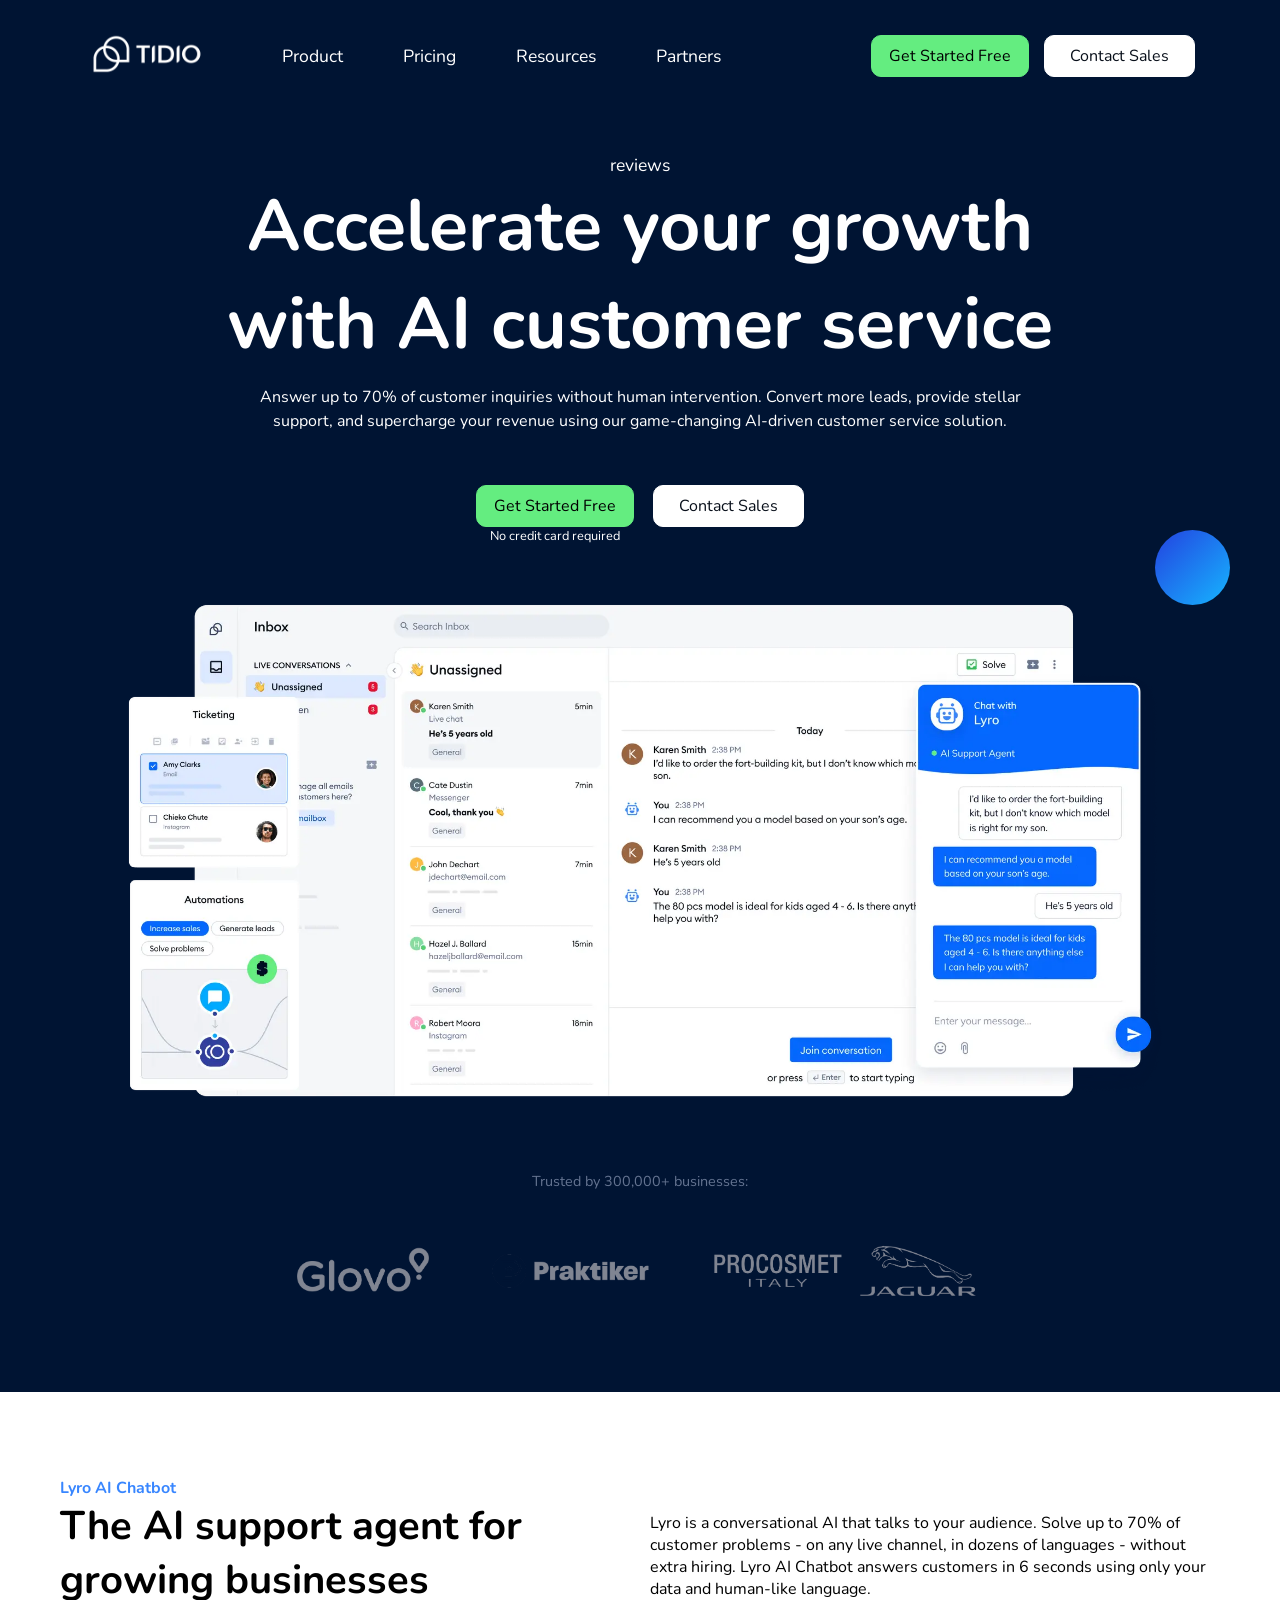
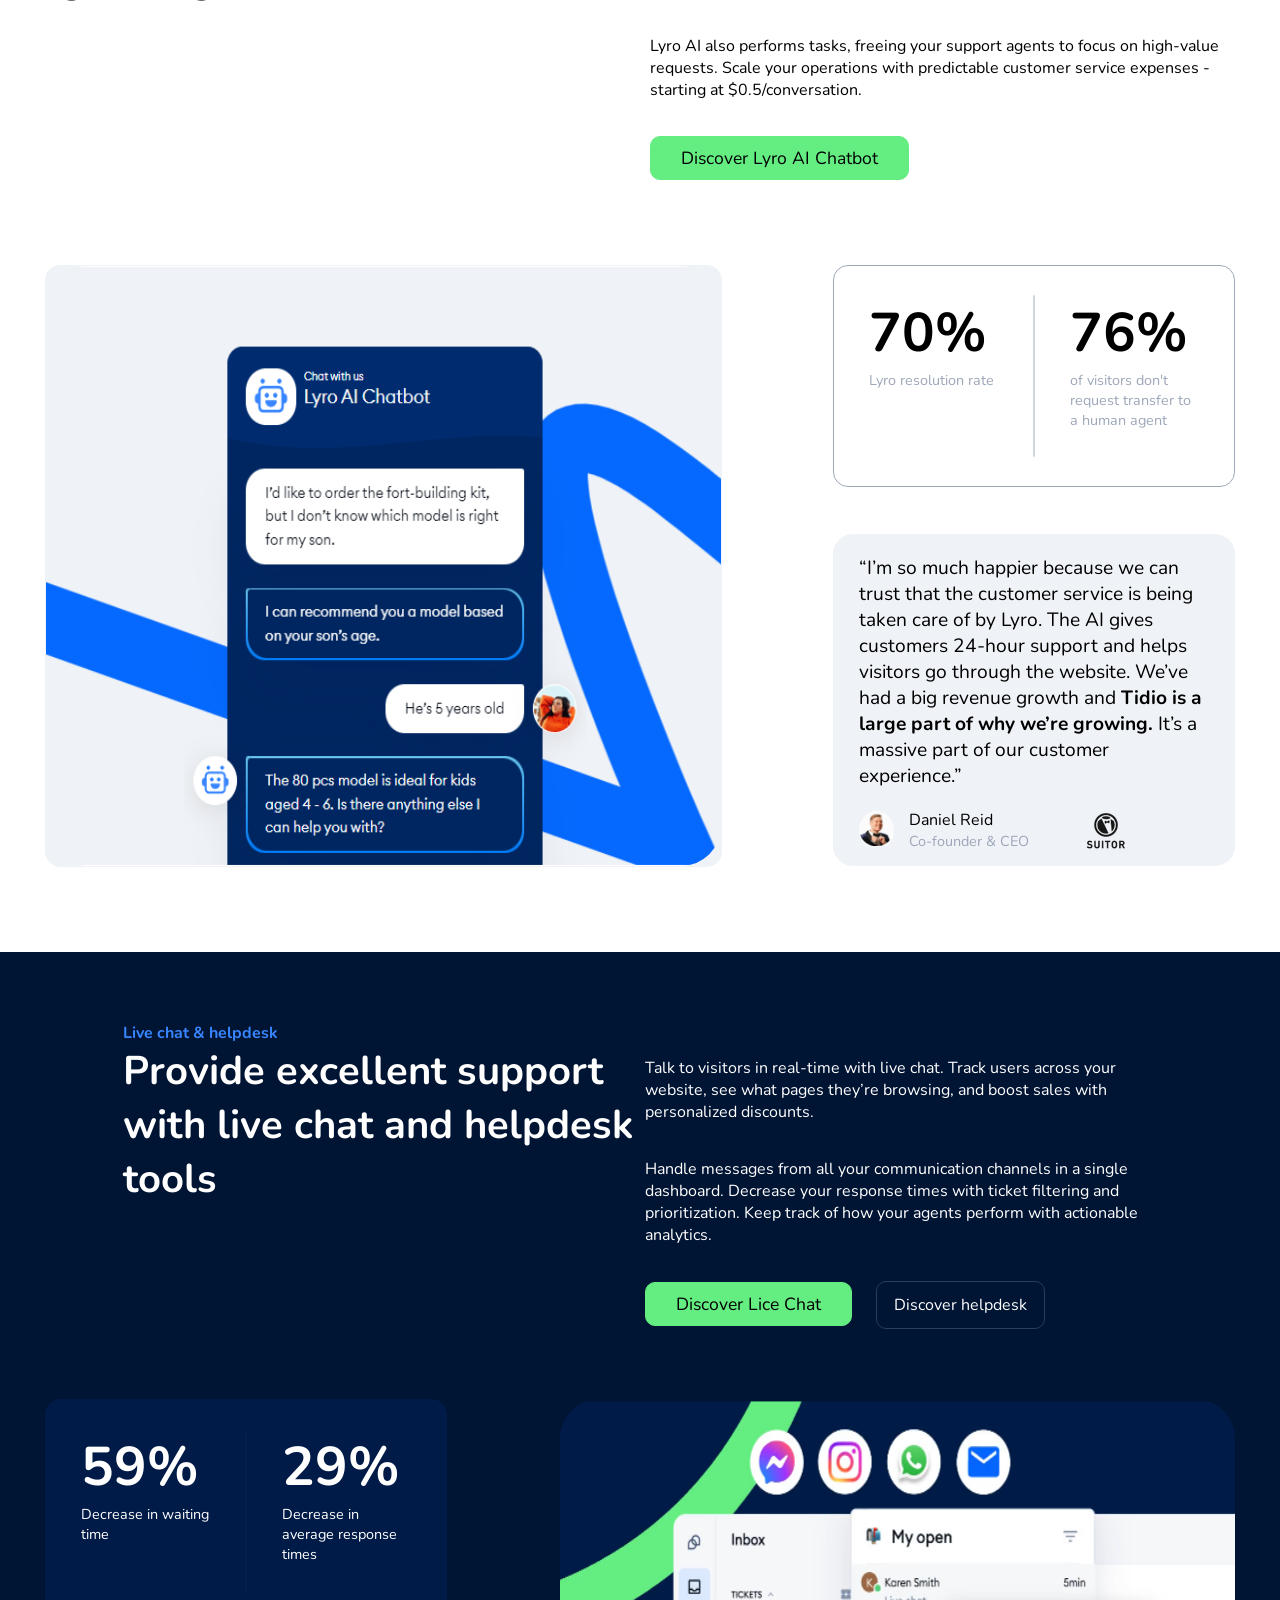
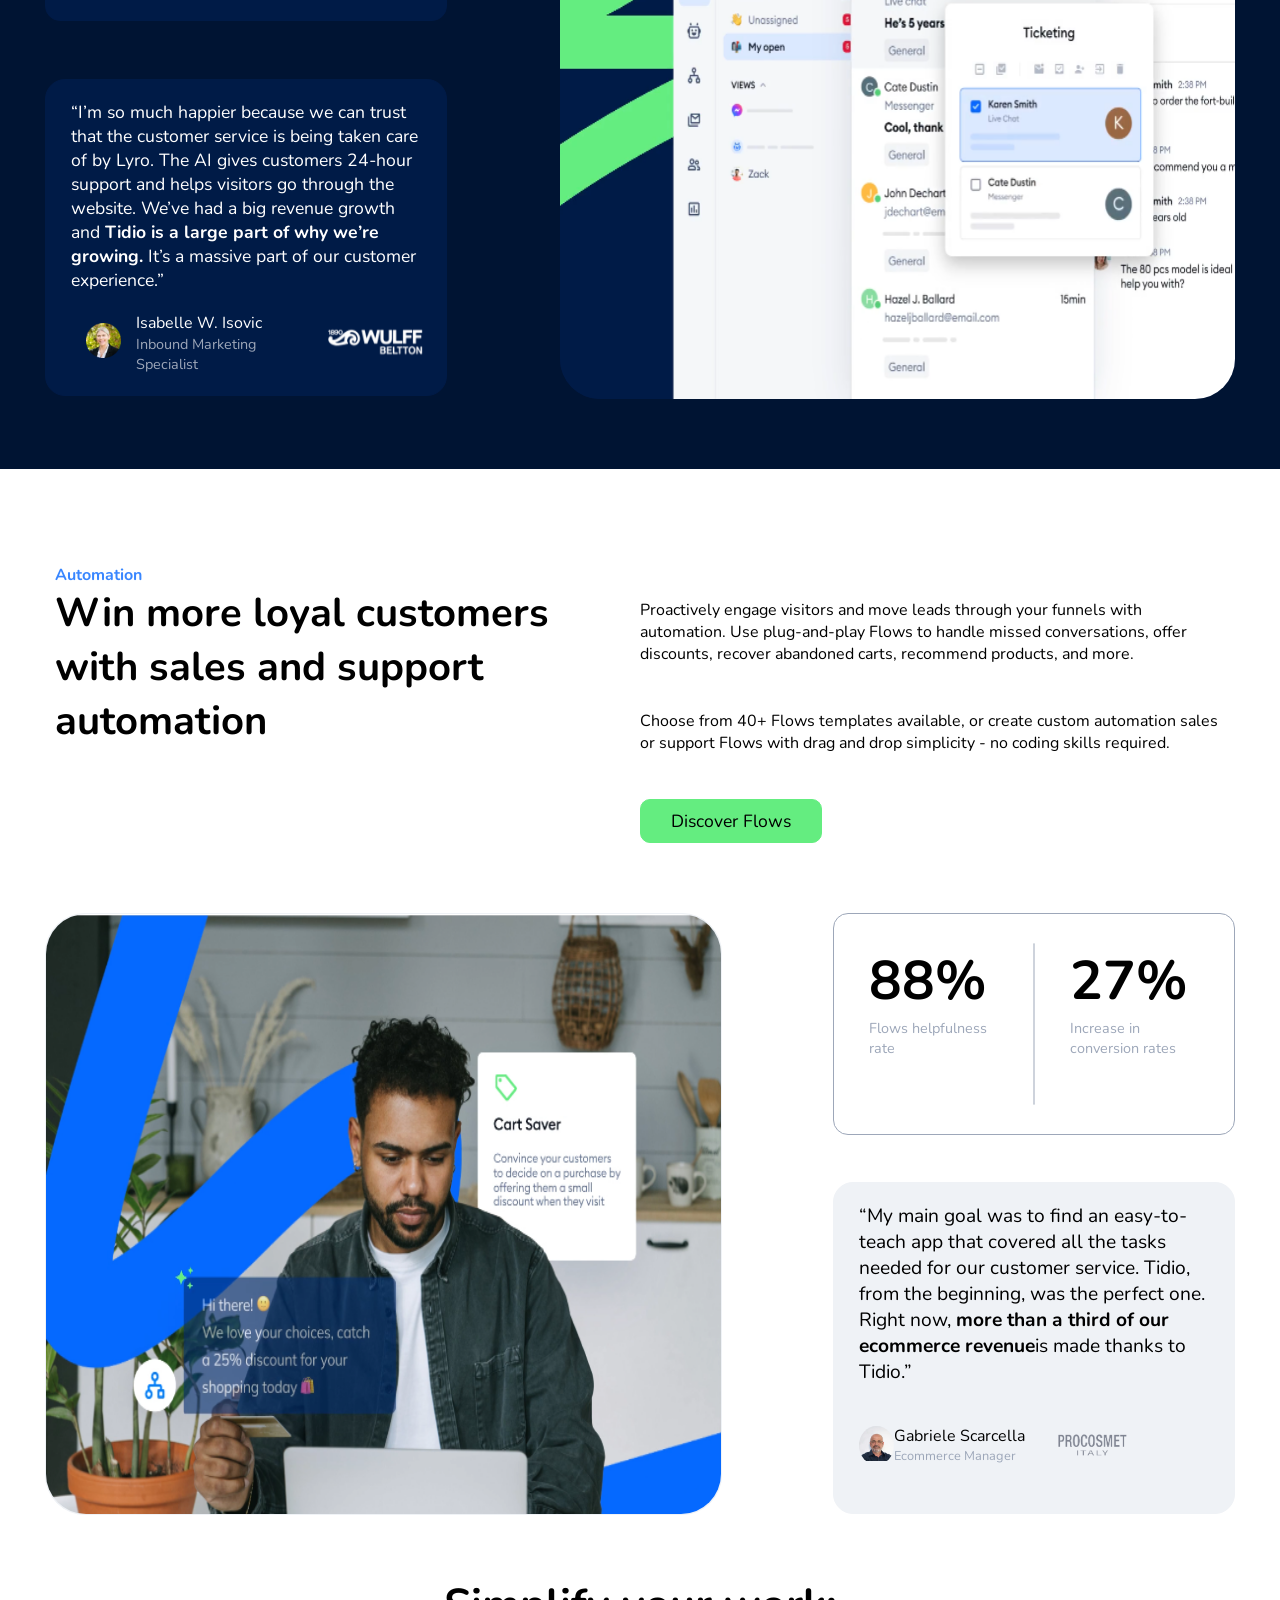
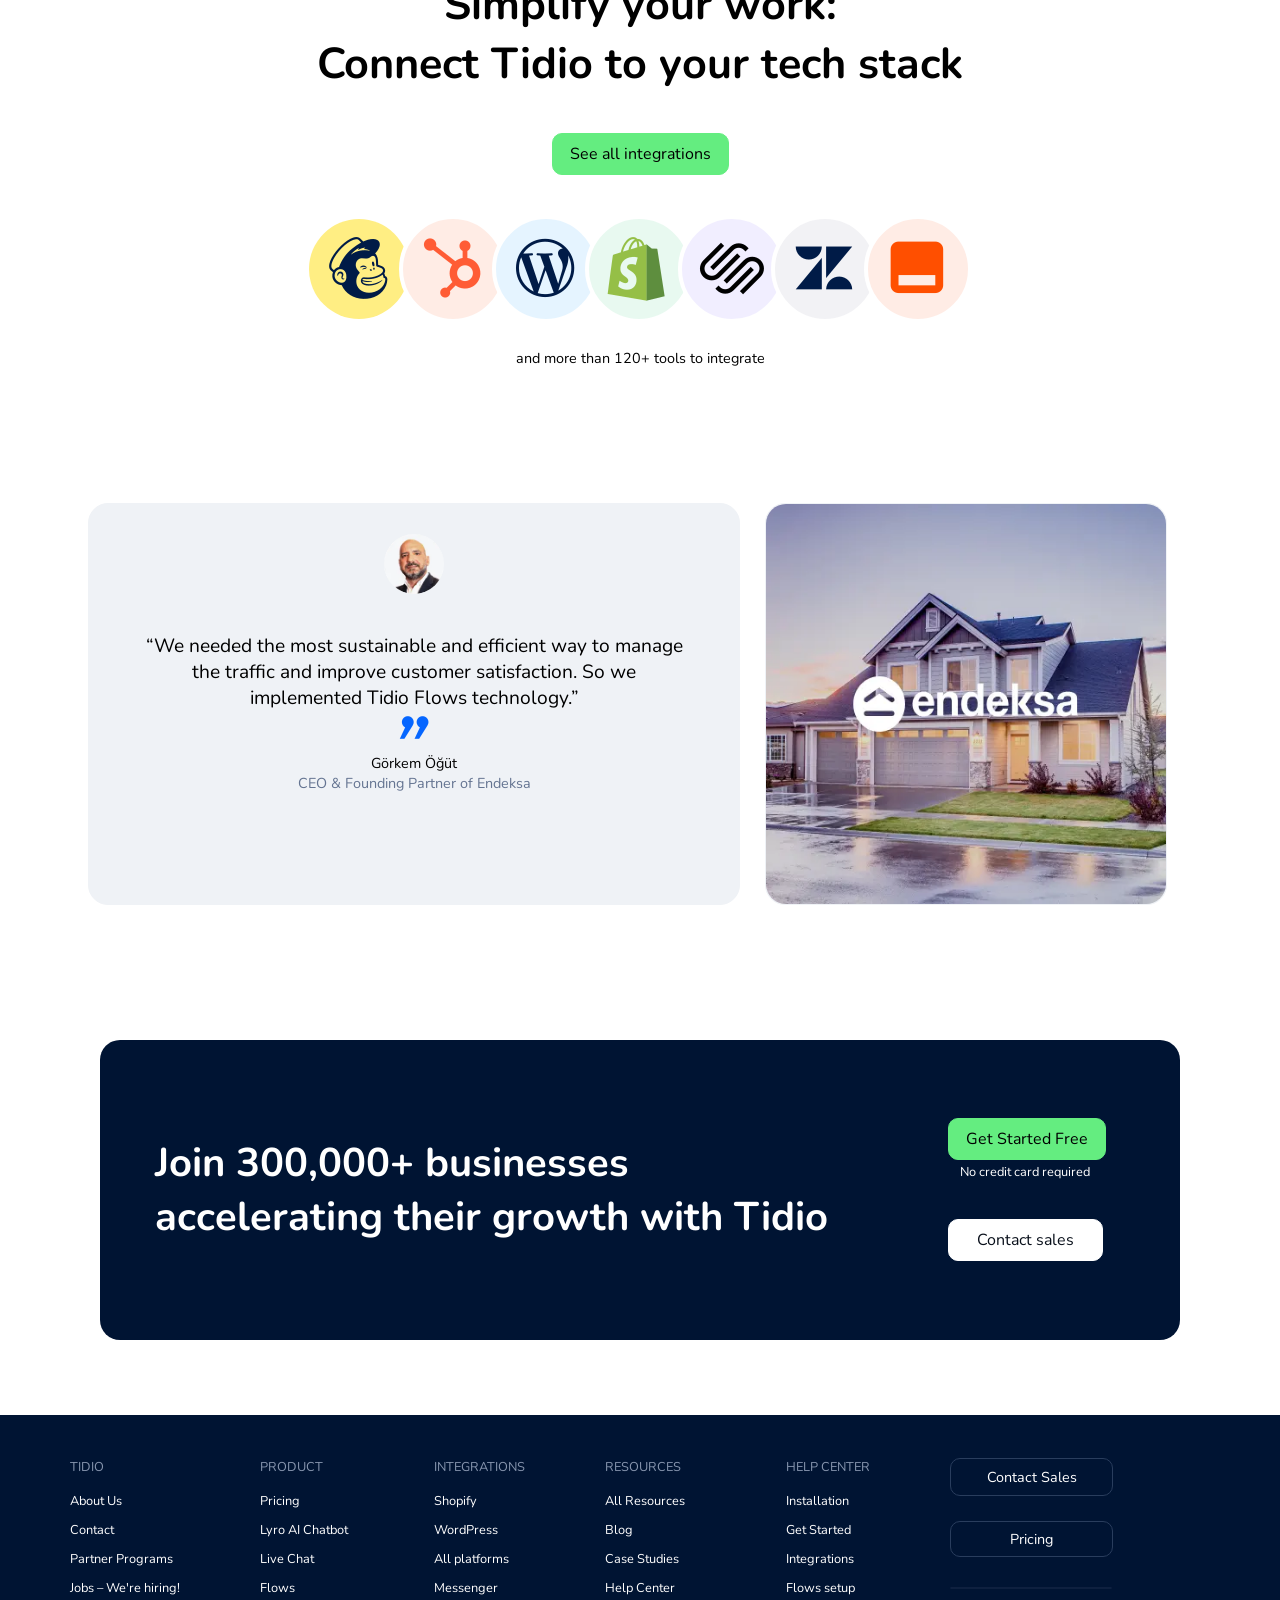
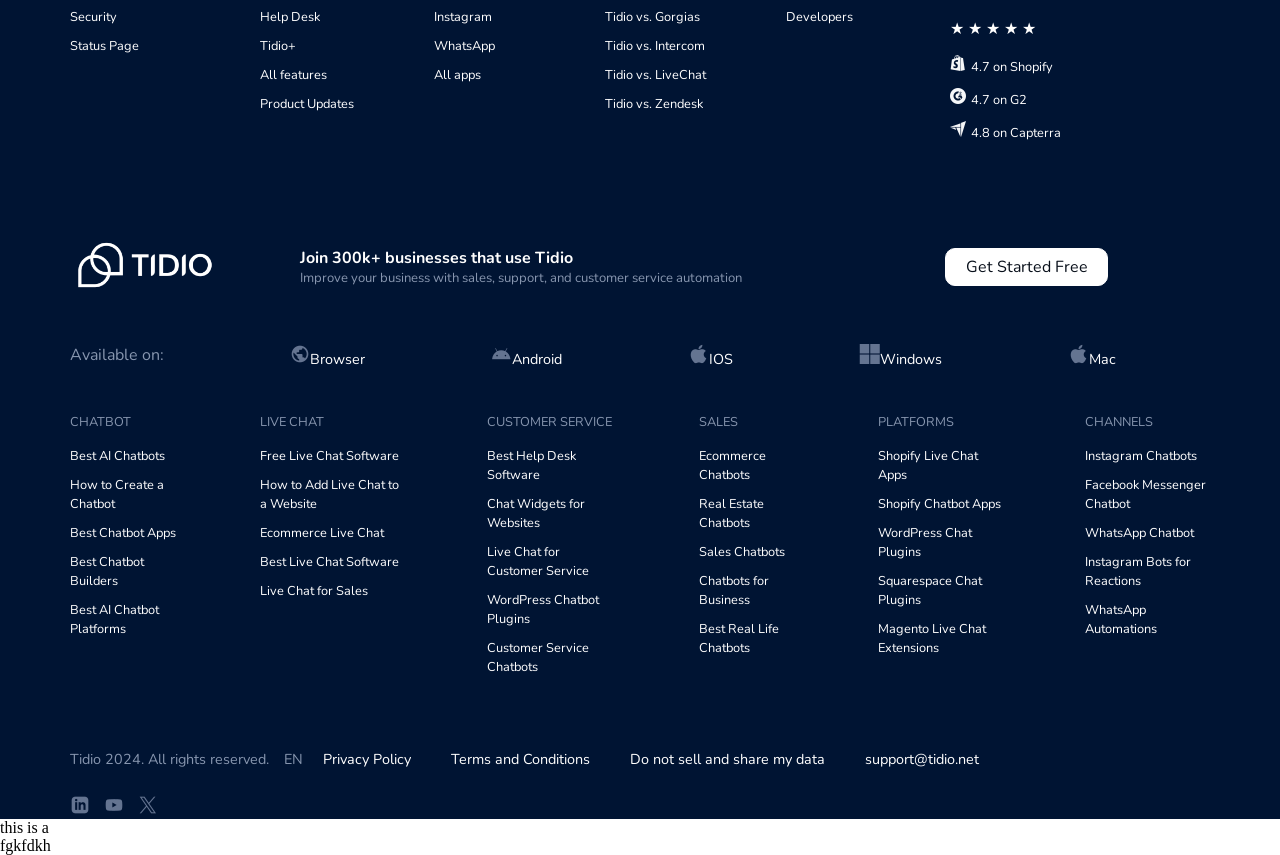
<file: index.html>
<!DOCTYPE html>
<html lang="en">

<head>
    <meta charset="UTF-8">
    <meta name="viewport" content="width=device-width, initial-scale=1.0">
    <title>Document</title>
    <link rel="stylesheet" href="Css\style.css">
    <link rel="preconnect" href="https://fonts.googleapis.com">
    <link rel="preconnect" href="https://fonts.gstatic.com" crossorigin>
    <link href="https://fonts.googleapis.com/css2?family=Nunito:ital,wght@0,200..1000;1,200..1000&display=swap"
        rel="stylesheet">
    
</head>

<body>
    <section class="sec">
        <!-- <div class="login">Log in</div> -->
        <nav class="center" id="navbar">
                <div id="logo">
                    <img src="Css/logo.png" alt="tidio.com">
                </div>
                <ul>
                    <li class="items"><a href="">Product</a></li>
                    <li class="items"><a href="">Pricing</a></li>
                    <li class="items"><a href="">Resources</a></li>
                    <li class="items"><a href="">Partners</a></li>
                </ul>
                <button class="btn1">Get Started Free</button>
                <button class="btn2">Contact Sales</button>
            </nav>
    </section>
    <section class="sec1">
        <p class="rev center">reviews</p>
        <div>
            <h2 class="h-secondary center">Accelerate your growth with AI customer service</h2>
            <p class="h-primary center">
                Answer up to 70% of customer inquiries without human intervention. Convert more
                leads, provide stellar support, and supercharge your revenue using our game-changing AI-driven customer
                service solution.
            </p>
        </div>
        <div class="center but">
            <button class="btn3 center">Get Started Free</button>
            <button class="btn4 center">Contact Sales</button>
            <p class="no">No credit card required</p>
        </div>
        <div class="desktop center">
            <img src="Css/desktop-2.webp" alt=":(" id="desktop-2">
            <div class="client center">
                <p id="buis">Trusted by 300,000+ businesses:</p>
                <div class="logo center">
                    <div id="logo-box1"><img src="Css/logo1.png" alt=""></div>
                    <div id="logo-box2"><img src="Css/logo2.png" alt=""></div>
                    <div id="logo-box1"><img src="Css/logo3.png" alt=""></div>
                    <div id="logo-box1"><img src="Css/logo4.png" alt=""></div>
                </div>
            </div>
        </div>
        </section>
    <section>
        <div class="sec2">
            <div class="item">
                <h5>Lyro AI Chatbot</h5>
                <h2>The AI support agent for growing businesses</h2>
            </div>
            <div class="item2">
                <p>
                    Lyro is a conversational AI that talks to your audience. Solve up to 70% of customer problems - on
                    any live channel, in dozens of languages - without extra hiring. Lyro AI Chatbot answers customers
                    in 6 seconds using only your data and human-like language.
                </p>
                <p>
                    Lyro AI also performs tasks, freeing your support agents to focus on high-value requests. Scale your
                    operations with predictable customer service expenses - starting at $0.5/conversation.
                </p>
                <div class="centere">
                    <button class="btn5">Discover Lyro AI Chatbot</button>
                </div>
            </div>
        </div>
    </section>
    <section>
        <div class="sec3">
            <div id="box1" class="center"><img src="Css/img.png" alt=""></div>
            <div id="box2">
                    <div id="par1" class="centere">
                        <div>
                            <h2>70%</h2>
                            <p>Lyro resolution rate</p>
                        </div>
                    </div>
                    <div id="line" class="center"></div>
                    <div id="par2" class="centere">
                        <div>
                            <h2 class="centere">76%</h2>
                            <p>of visitors don't request transfer to a human agent</p>
                        </div>
                    </div>
            </div>
            <div id="box3">
                <p>
                    “I’m so much happier because we can trust that the customer service is being taken care of by Lyro.
                    The AI gives customers 24-hour support and helps visitors go through the website. We’ve had a big
                    revenue growth and <b>Tidio is a large part of why we’re growing.</b> It’s a massive part of our
                    customer
                    experience.”
                </p>
                <div class="content2">
                        <div class="circle">
                            <img src="Css/daniel-reid.webp" alt="">
                        </div>
                        <div class="nam">
                            <p1>Daniel Reid</p1>
                            <p2>Co-founder & CEO</p2>
                        </div>
                    <img id="suit" src="Css/suitor-icon.webp" alt="">
                </div>
            </div>
        </div>
    </section>
    <section>
        <div class="sec4">
            <div class="por1">
                <div class="item">
                    <h5>Live chat & helpdesk</h5>
                    <h2>Provide excellent support with live chat and helpdesk tools</h2>
                </div>
                <div class="item2">
                    <p>
                        Talk to visitors in real-time with live chat. Track users across your website, see what pages
                        they’re browsing, and boost sales with personalized discounts.
                    </p>
                    <p>
                        Handle messages from all your communication channels in a single dashboard. Decrease your
                        response
                        times with ticket filtering and prioritization. Keep track of how your agents perform with
                        actionable analytics.
                    </p>
                    <span class="centere">
                        <button class="btn5">Discover Lice Chat</button>
                        <button class="btn6">Discover helpdesk</button>
                    </span>
                </div>
            </div>
            <div class="por2">
                <div id="b1" class="center">
                    <div id="p1" class="centere">
                        <div>
                            <h2 class="centere">59%</h2>    
                            <p>Decrease in waiting time</p>
                        </div>
                    </div>
                    <div id="line9" class="center"></div>
                    <div id="p2" class="centere">
                        <div>
                            <h2 class="centere">29%</h2>
                            <p>Decrease in average response times</p>
                        </div>
                    </div>
                </div>
                <div id="b2">
                    <img src="Css/img2.png" alt="">
                </div>
                <div id="b3">
                    <p>
                        “I’m so much happier because we can trust that the customer service is being taken care of by
                        Lyro.
                        The AI gives customers 24-hour support and helps visitors go through the website. We’ve had a
                        big
                        revenue growth and <b>Tidio is a large part of why we’re growing.</b> It’s a massive part of our
                        customer
                        experience.”
                    </p>
                    <div class="cont">
                        <div class="circ">
                            <img src="Css/isabelle-isovic.webp" alt="">
                        </div>
                        <div class="nam2">
                            <p1>Isabelle W. Isovic</p1>
                            <p2>Inbound Marketing
                                <br>Specialist
                            </p2>
                        </div>
                        <img id="sut" src="Css/wolf.png" alt="">
                    </div>
                </div>
            </div>
        </div>
    </section>
    <section>
        <div class="sec5">
            <div class="item">
                <h5>Automation</h5>
                <h2>Win more loyal customers with sales and support automation</h2>
            </div>
            <div class="item2">
                <p>
                    Proactively engage visitors and move leads through your funnels with automation. Use plug-and-play
                    Flows to handle missed conversations, offer discounts, recover abandoned carts, recommend products,
                    and more.
                </p>
                <p>
                    Choose from 40+ Flows templates available, or create custom automation sales or support Flows with
                    drag and drop simplicity - no coding skills required.
                </p>
                <span class="centere">
                    <button class="btn5">Discover Flows</button>
                </span>
            </div>
        </div>
    </section>

    <section>
        <div class="sec6">
            <div id="bo1" class="center">
                <img src="Css/img3.png" alt="">
            </div>
            <div id="bo2">
                <div id="par1">
                    <h2 class="centere">88%</h2>
                    <p class="centere">Flows helpfulness rate</p>
                </div>
                <div id="line" class="center"></div>
                <div id="par2">
                    <h2 class="centere">27%</h2>
                    <p class="centere">Increase in conversion rates</p>
                </div>
            </div>
            <div id="bo3">
                <p>
                    “My main goal was to find an easy-to-teach app that covered all the tasks needed for our customer
                    service. Tidio, from the beginning, was the perfect one. Right now, <b>more than a third of our
                        ecommerce revenue</b>is made thanks to Tidio.”
                </p>
                <div class="content3">
                    <div class="circle2">
                        <img src="Css/gabriele-scarcella.webp" alt="">
                    </div>
                    <div class="naam">
                        <p1>Gabriele Scarcella</p1>
                        <p2>Ecommerce Manager</p2>
                    </div>
                    <img id="proc" src="Css/logo3.png" alt="">
                </div>
            </div>
        </div>
    </section>

    <section>
        <div class="sec7">
            <div class="head">
                <h1>Simplify your work:</h1>
                <h1>Connect Tidio to your tech stack</h1>
            </div>
            <button class="btn7">See all integrations</button>
            <div class="pic">
                <div class="circle7"><img src="Css/mailchimp.png" alt=""></div>
                <div class="circle8"><img src="Css/hubspot.png" alt=""></div>
                <div class="circle9"><img src="Css/wordpress.png" alt=""></div>
                <div class="circle10"><img src="Css/shopify.png" alt=""></div>
                <div class="circle11"><img src="Css/squarespace.png" alt=""></div>
                <div class="circle12"><img src="Css/zendesk.png" alt=""></div>
                <div class="circle13"><img src="Css/zapier.png" alt=""></div>
            </div>
            <p>and more than 120+ tools to integrate</p>
        </div>
    </section>

    <section>
        <div class="sec8">
            <div class="Box1">
                <div class="pics center">
                    <img src="Css/gorkem-ogut.webp" alt="">
                </div>
                <div class="text center">
                    <p>“We needed the most sustainable and efficient way to manage the traffic and improve customer
                        satisfaction. So we implemented Tidio Flows technology.”
                    </p>
                </div>
                <div id="Q">
                    <div class="qoute center">
                        <img src="Css/quote.png" alt="">
                    </div>
                    <div class="qname center">
                        <p>Görkem Öğüt</p>
                        <p2>CEO & Founding Partner of Endeksa</p2>
                    </div>
                </div>
            </div>
            <div class="Box2">
                <img src="Css/endeksa.webp" alt="">
            </div>
        </div>
    </section>

    <section>
        <div class="sec9">
            <div class="Box3">
                <div class="con">
                    <h2>Join 300,000+ businesses <br> accelerating their growth with Tidio</h2>
                    <div class="btns">
                        <span>
                            <button class="btn8">Get Started Free</button>
                            <p>No credit card required</p>
                        </span>
                        <button class="btn9">Contact sales</button>
                    </div>
                </div>
            </div>
        </div>
    </section>

    <footer class="sec10">
        <section >
            <div class="data">
                <div class="column">
                    <ul>
                        <p>TIDIO</p>
                        <li> <a href="">About Us</a></li>
                        <li> <a href="">Contact</a></li>
                        <li> <a href="">Partner Programs</a></li>
                        <li> <a href="">Jobs – We're hiring! </a></li>
                        <li> <a href="">Security</a></li>
                        <li> <a href="">Status Page</a></li>
                    </ul>
                </div>
                <div class="column">
                    <ul>
                        <p>PRODUCT</p>
                        <li> <a href="">Pricing</a> </li>
                        <li> <a href="">Lyro AI Chatbot</a> </li>
                        <li> <a href="">Live Chat</a> </li>
                        <li> <a href="">Flows</a> </li>
                        <li> <a href="">Help Desk</a> </li>
                        <li> <a href="">Tidio+</a> </li>
                        <li> <a href="">All features</a> </li>
                        <li> <a href="">Product Updates</a> </li>
                    </ul>
                </div>
                <div class="column">
                    <ul>
                        <p>INTEGRATIONS</p>
                        <li> <a href="">Shopify</a> </li>
                        <li> <a href="">WordPress</a> </li>
                        <li> <a href="">All platforms</a> </li>
                        <li> <a href="">Messenger</a> </li>
                        <li> <a href="">Instagram</a> </li>
                        <li> <a href="">WhatsApp</a> </li>
                        <li> <a href="">All apps</a> </li>
                    </ul>
                </div>
                <div class="column">
                    <ul>
                        <p>RESOURCES</p>
                        <li> <a href="">All Resources</a> </li>
                        <li> <a href="">Blog</a> </li>
                        <li> <a href="">Case Studies</a> </li>
                        <li> <a href="">Help Center</a> </li>
                        <li> <a href="">Tidio vs. Gorgias</a> </li>
                        <li> <a href="">Tidio vs. Intercom</a> </li>
                        <li> <a href="">Tidio vs. LiveChat</a> </li>
                        <li> <a href="">Tidio vs. Zendesk</a> </li>
                    </ul>
                </div>
                <div class="column">
                    <ul>
                        <p>HELP CENTER</p>
                        <li> <a href="">Installation</a> </li>
                        <li> <a href="">Get Started</a> </li>
                        <li> <a href="">Integrations</a> </li>
                        <li> <a href="">Flows setup</a> </li>
                        <li> <a href="">Developers</a> </li>
                    </ul>
                </div>
                <div class="column">
                    <button class="btn10">Contact Sales</button>
                    <button class="btn11">Pricing</button>
                    <div class="line4"></div>
                    <div class="stars">
                        <span>★</span>
                        <span>★</span>
                        <span>★</span>
                        <span>★</span>
                        <span>★</span>
                    </div>
                    <ul class="rate">
                        <li> <img src="Css/shopify_gray.png" alt=""><a href="">4.7 on Shopify</a> </li>
                        <li> <img src="Css/G2_gray.png" alt=""><a href="">4.7 on G2</a> </li>
                        <li> <img src="Css/capterra_gray.png" alt=""><a href="">4.8 on Capterra</a> </li>
                    </ul>
                </div>
            </div>
            <!-- <div class="line5"></div> -->
        </section>

        <section>
            <div class="centere">
                <div class="data2">
                    <div class="HEAD">
                        <div><img src="Css/logo.png" alt=""></div>
                        <div class="txt">
                            <h3>Join 300k+ businesses that use Tidio</h3>
                            <p>Improve your business with sales, support, and customer service automation</p>
                        </div>
                        <div>
                            <button  class="btn12">Get Started Free</button>
                        </div>
                    </div>
                    <div class="BOTTOM">
                        <p>Available on:</p>
                        <ul>
                            <li><img src="Css/browser.png" alt=""><a href="">Browser</a></li>
                            <li><img src="Css/android.png" alt=""><a href="">Android</a></li>
                            <li><img src="Css/mac.png" alt=""><a href="">IOS</a></li>
                            <li><img src="Css/windows.png" alt=""><a href="">Windows</a></li>
                            <li><img src="Css/mac (1).png" alt=""><a href="">Mac</a></li>
                        </ul>
                    </div>
                </div>
            </div>
            
            <!-- <div class="line6 container"></div> -->
        </section>
    <section class="grid">
        <section>
            <div class="data">
                <div class="column">
                    <ul>
                        <p>CHATBOT</p>
                        <li> <a href="">Best AI Chatbots</a></li>
                        <li> <a href="">How to Create a Chatbot</a></li>
                        <li> <a href="">Best Chatbot Apps</a></li>
                        <li> <a href="">Best Chatbot Builders </a></li>
                        <li> <a href="">Best AI Chatbot Platforms</a></li>
                    </ul>
                </div>
                <div class="column">
                    <ul>
                        <p>LIVE CHAT</p>
                        <li> <a href="">Free Live Chat Software</a> </li>
                        <li> <a href="">How to Add Live Chat to a Website</a> </li>
                        <li> <a href="">Ecommerce Live Chat</a> </li>
                        <li> <a href="">Best Live Chat Software</a> </li>
                        <li> <a href="">Live Chat for Sales</a> </li>
                    </ul>
                </div>
                <div class="column">
                    <ul>
                        <p>CUSTOMER SERVICE</p>
                        <li> <a href="">Best Help Desk Software</a> </li>
                        <li> <a href="">Chat Widgets for Websites</a> </li>
                        <li> <a href="">Live Chat for Customer Service</a> </li>
                        <li> <a href="">WordPress Chatbot Plugins</a> </li>
                        <li> <a href="">Customer Service Chatbots</a> </li>
                    </ul>
                </div>
                <div class="column">
                    <ul>
                        <p>SALES</p>
                        <li> <a href="">Ecommerce Chatbots</a> </li>
                        <li> <a href="">Real Estate Chatbots</a> </li>
                        <li> <a href="">Sales Chatbots</a> </li>
                        <li> <a href="">Chatbots for Business</a> </li>
                        <li> <a href="">Best Real Life Chatbots</a> </li>
                    </ul>
                </div>
                <div class="column">
                    <ul>
                        <p>PLATFORMS</p>
                        <li> <a href="">Shopify Live Chat Apps</a> </li>
                        <li> <a href="">Shopify Chatbot Apps</a> </li>
                        <li> <a href="">WordPress Chat Plugins</a> </li>
                        <li> <a href="">Squarespace Chat Plugins</a> </li>
                        <li> <a href="">Magento Live Chat Extensions</a> </li>
                    </ul>
                </div>
                <div class="column">
                    <ul>
                        <p>CHANNELS</p>
                        <li> <a href="">Instagram Chatbots</a> </li>
                        <li> <a href="">Facebook Messenger Chatbot</a> </li>
                        <li> <a href="">WhatsApp Chatbot</a> </li>
                        <li> <a href="">Instagram Bots for Reactions</a> </li>
                        <li> <a href="">WhatsApp Automations</a> </li>
                    </ul>
                </div>
            </div>
            <!-- <div class="line7 container"></div> -->
        </section>

        <section>
            <div class="data4">
                <div class="Head">
                    <p>Tidio 2024. All rights reserved.</p>
                    <p7 class="lang">EN</p7>
                    <li><a href="">Privacy Policy</a></li>
                    <li><a href="">Terms and Conditions</a></li>
                    <li><a href="">Do not sell and share my data</a></li> 
                    <li><a href="">support@tidio.net</a></li> 
                </div>
                <div class="logos">
                    <img src="Css/linkedin.png" alt="">
                    <img src="Css/youtube.png" alt="">
                    <img src="Css/twitter.png" alt="">
                </div>
            </div>
        </section>
    </section>
    </footer>

    <div class="tidio"></div>
    <div>this is a <div>fgkfdkh</div></div>
</body>
</html>
</file>
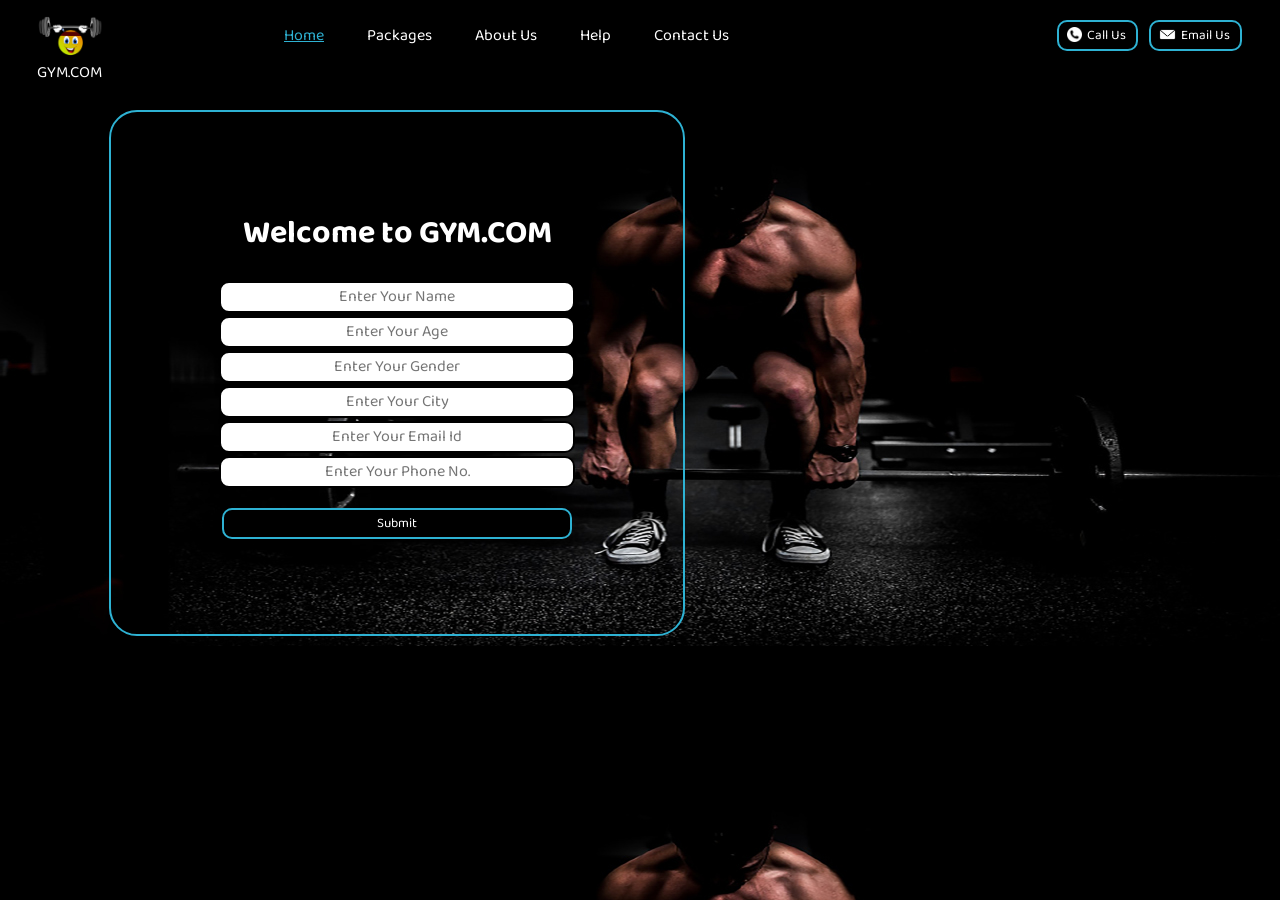
<file: Project 1/index.html>
<!DOCTYPE html>
<html lang="en">

<head>
    <meta charset="UTF-8">
    <meta name="viewport" content="width=device-width, initial-scale=1.0">
    <title>GYM.COM</title>
</head>
<link rel="preconnect" href="https://fonts.googleapis.com">
<link rel="preconnect" href="https://fonts.gstatic.com" crossorigin>
<link href="https://fonts.googleapis.com/css2?family=Baloo+Bhai+2:wght@700&display=swap" rel="stylesheet">
<style>
    body {
        font-family: 'Baloo Bhai 2', sans-serif;
        color: white;
        margin: 0px;
        padding: 0px;
        background: url('Img/gym2.jpg')
    }

    .left {
        /* border: 2px solid red; */
        position: absolute;
        left: 34px;
        top: 20px;
        display: inline-block;
        margin: -4px auto;
    }

    .left img {
        width: 70px;
    }

    .left div {
        text-align: center;
        line-height: 7px;
    }

    .mid {
        /* border: 2px solid blue; */
        margin: 20px;
        padding: 4px;
        display: block;
        width: 65%;
        margin: 3px auto;


    }

    .right {
        /* border: 2px solid yellow; */
        display: inline-block;
        position: absolute;
        right: 34px;
        top: 20px;
    }

    .navbar li {
        display: inline-block;

    }

    .navbar li a {
        color: white;
        text-decoration: none;
        padding: 20px;
    }

    .navbar li a:hover,
    .navbar li a.active {
        text-decoration: underline;
        color: rgb(46, 178, 211);
    }

    .btn {
        font-family: 'Baloo Bhai 2', sans-serif;
        background-color: black;
        color: white;
        border: 2px solid rgb(46, 178, 211);
        border-radius: 10px;
        padding: 3px 10px;
        margin: 0px 4px;
        cursor: pointer;
    }

    .btn:hover {
        background-color: rgb(46, 178, 211);
    }

    #phn {
        width: 15px;
        margin-top: 0px;
        margin-bottom: -3px;
        margin-left: -2px;
        margin-right: 2px;
        filter: invert(100%);
        
    }

    #eml {
        width: 17px;
        margin-top: -2px;
        margin-bottom: -4px;
        margin-left: -2px;
        margin-right: 2px;
        filter: invert(100%);
    }

    .container {
        border: 2px solid rgb(46, 178, 211);
        border-radius: 28px;
        padding: 75px;
        margin: 41px 109px;
        width: 33%;
    }

    .form-group input {
        font-family: 'Baloo Bhai 2', sans-serif;
        text-align: center;
        display: block;
        width: 350px;
        padding: 1px;
        border: 2px solid black;
        margin: 3px auto;
        font-size: 16px;
        border-radius: 10px;

    }

    .container h1 {
        text-align: center;
    }

    .container .btn {
        display: block;
        margin: 20px auto;
        width: 350px;
        border-radius: 10px;
    }
</style>

<body>
    <header class="header">
        <div class="left">
            <img src="Img\logo.png">
            <div>GYM.COM</div>
        </div>
        <div class="mid">
            <ul class="navbar">
                <li><a class="active" href="#">Home</a></li>
                <li><a href="#">Packages</a></li>
                <li><a href="#">About Us</a></li>
                <li><a href="#">Help</a></li>
                <li><a href="#">Contact Us</a></li>
            </ul>
        </div>
        <div class="right">
            <button class="btn"><img id="phn" src="Img\Phone.png"> Call Us </button>
            <button class="btn"><img src="Img\Emal.png" id="eml"> Email Us</button>
        </div>
        <div class="container">
            <h1>Welcome to GYM.COM</h1>
            <form action="noaction.php">
                <div class="form-group">
                    <input type="text" name="" placeholder="Enter Your Name">
                </div>
                <div class="form-group">
                    <input type="text" name="" placeholder="Enter Your Age">
                </div>
                <div class="form-group">
                    <input type="text" name="" placeholder="Enter Your Gender">
                </div>
                <div class="form-group">
                    <input type="text" name="" placeholder="Enter Your City">
                </div>
                <div class="form-group">
                    <input type="text" name="" placeholder="Enter Your Email Id">
                </div>
                <div class="form-group">
                    <input type="text" name="" placeholder="Enter Your Phone No.">
                </div>
                <button class="btn">Submit</button>
            </form>

        </div>
    </header>

</body>

</html>
</file>
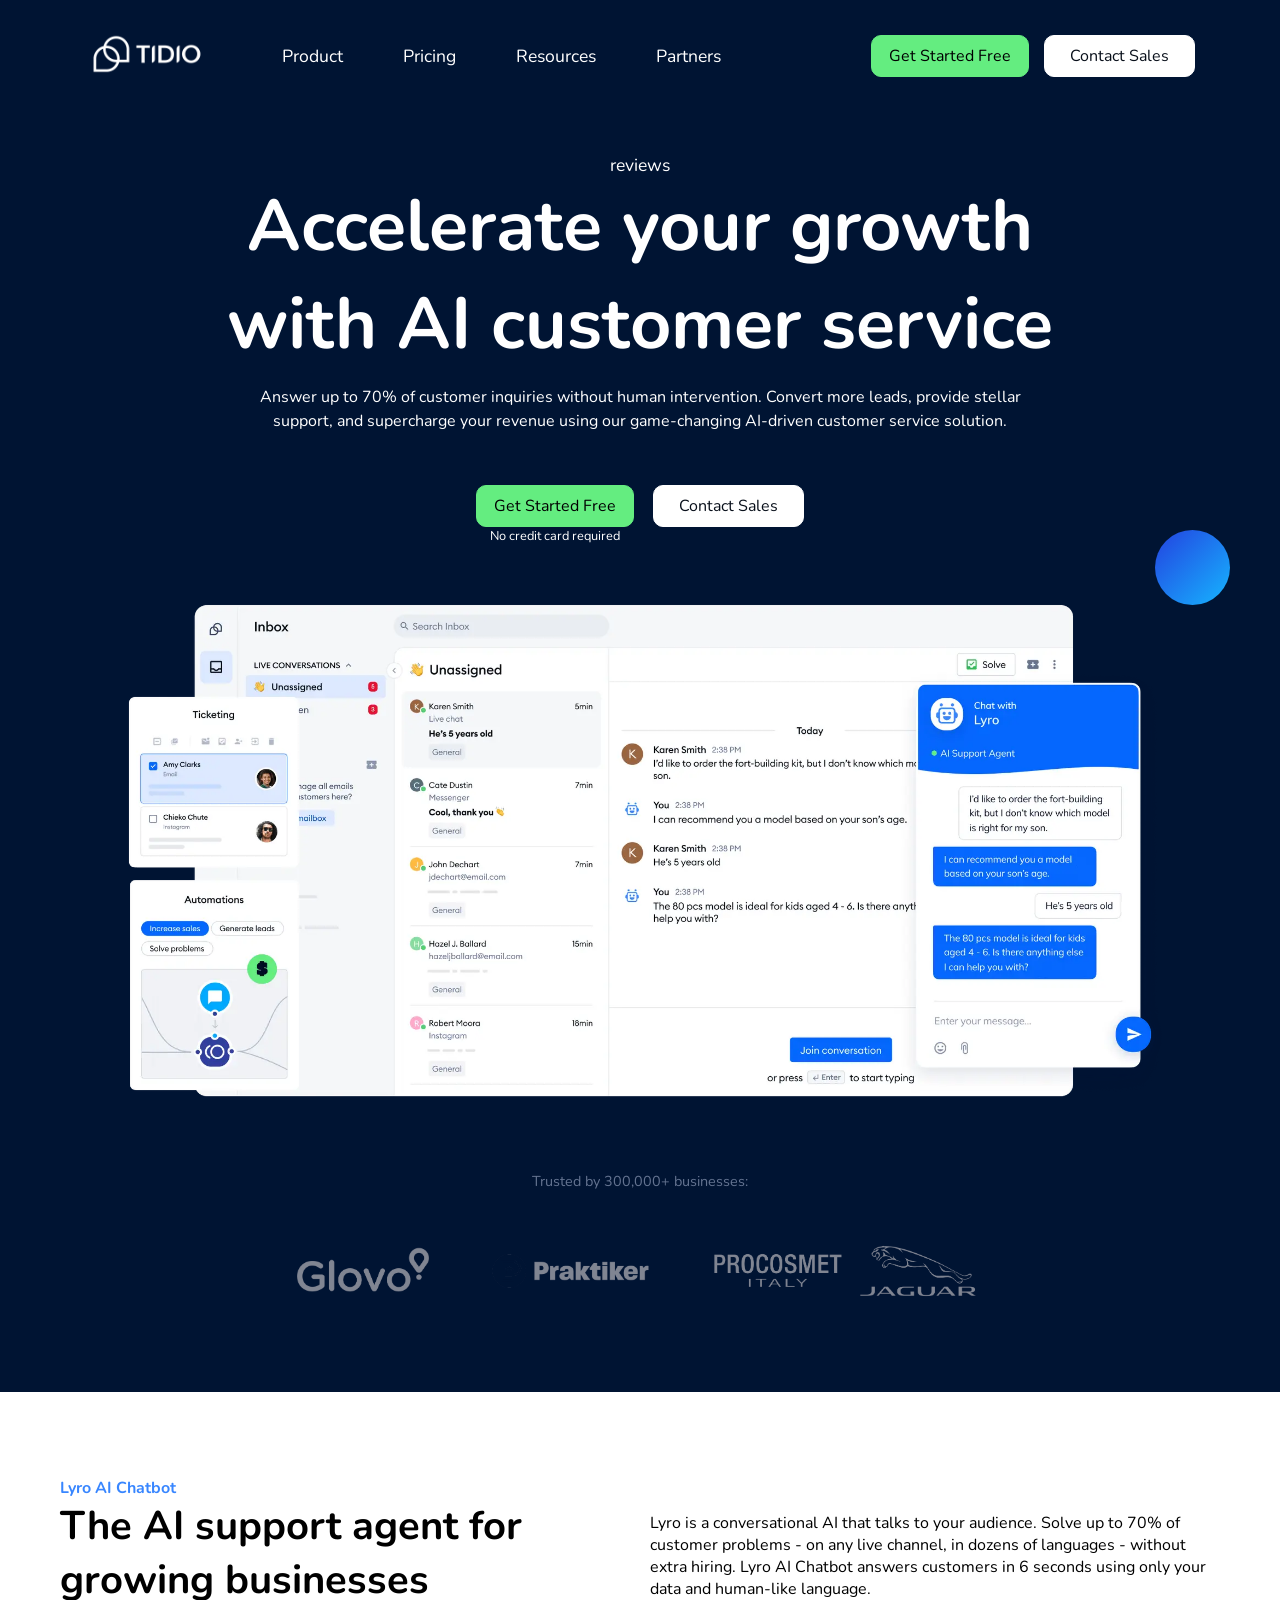
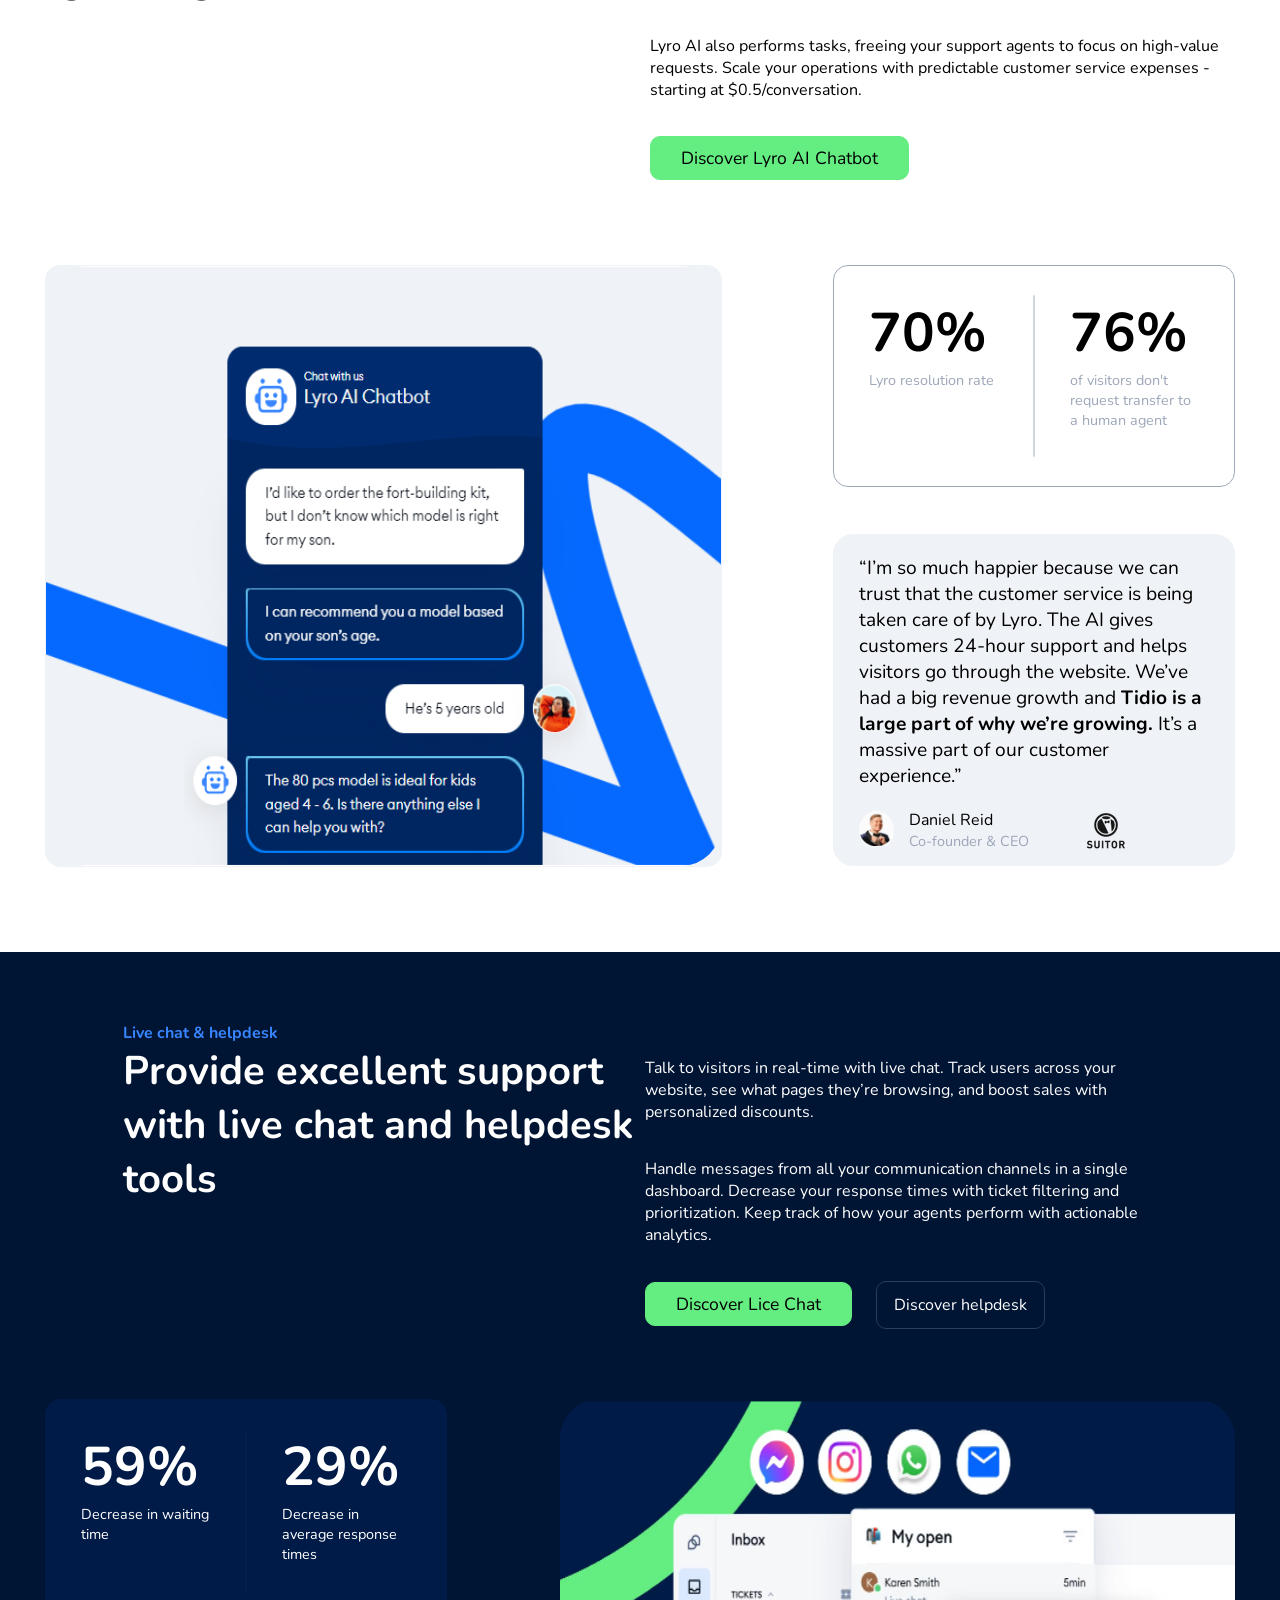
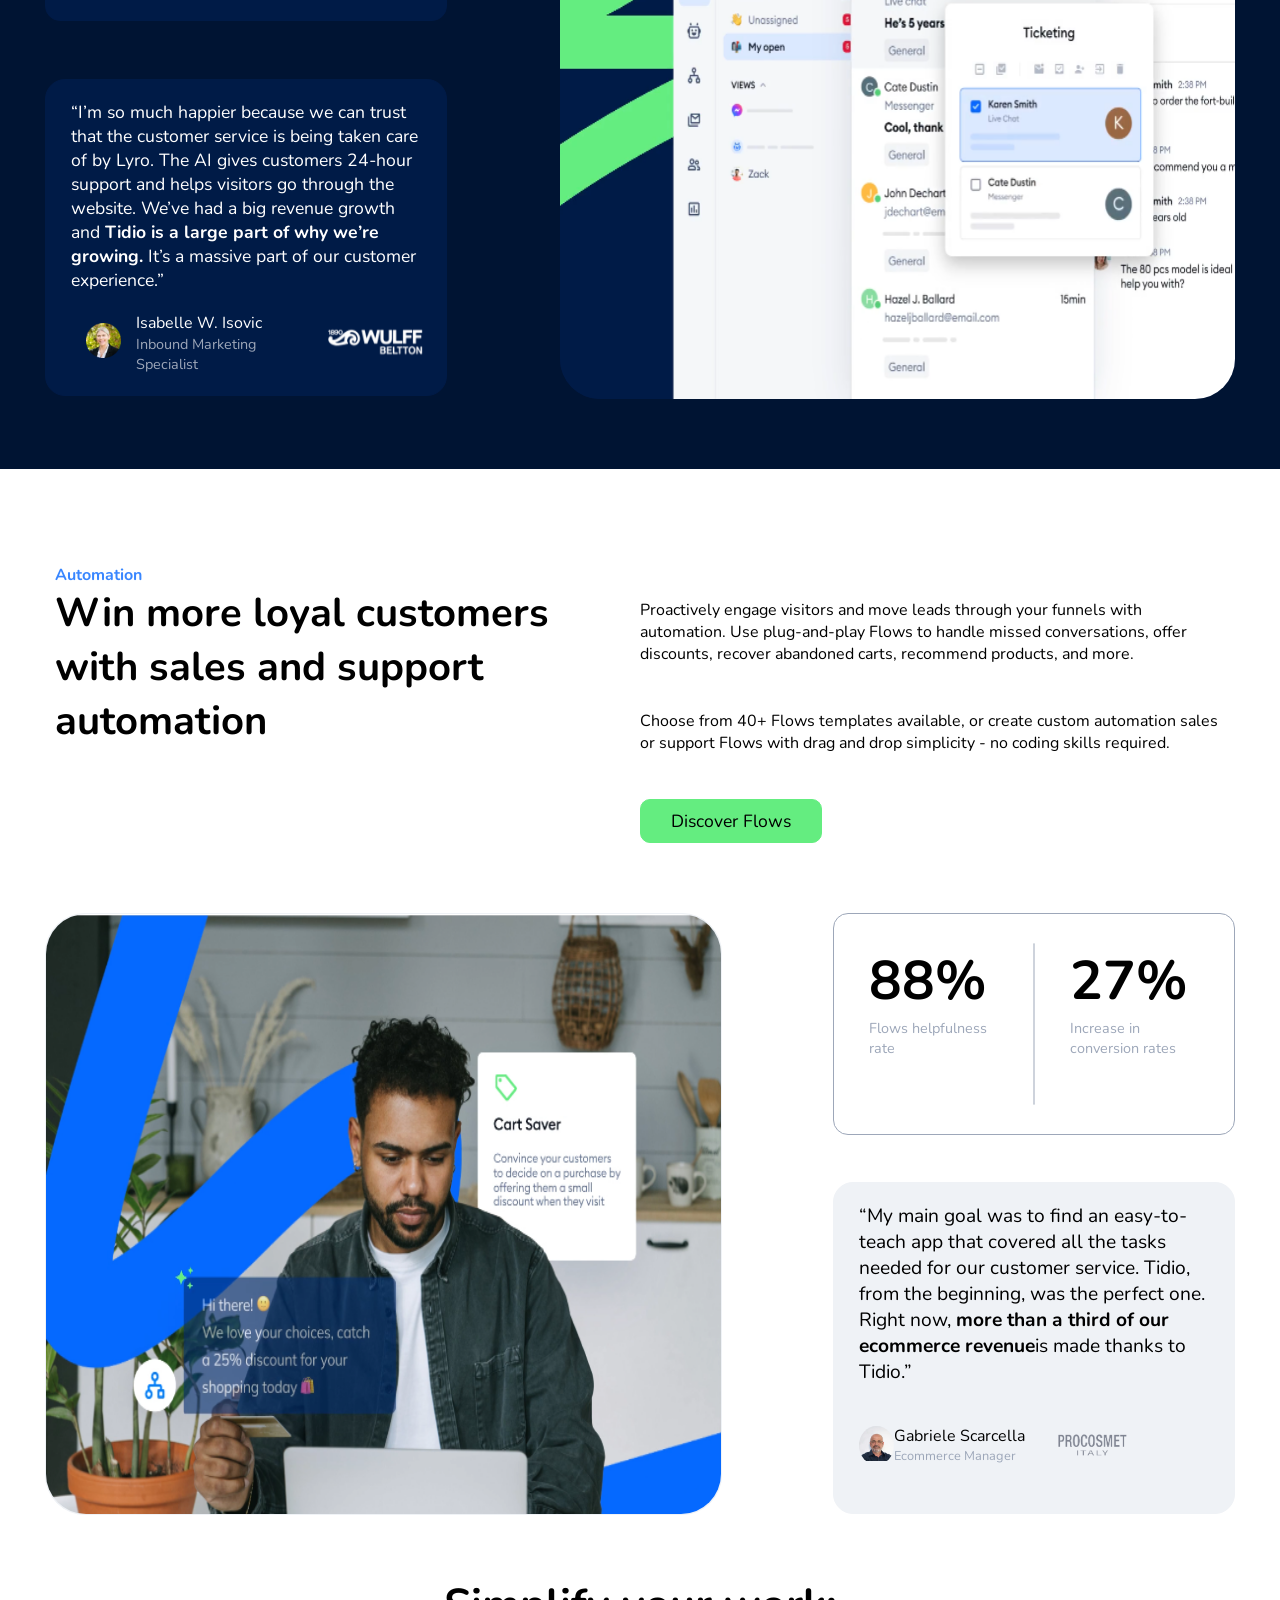
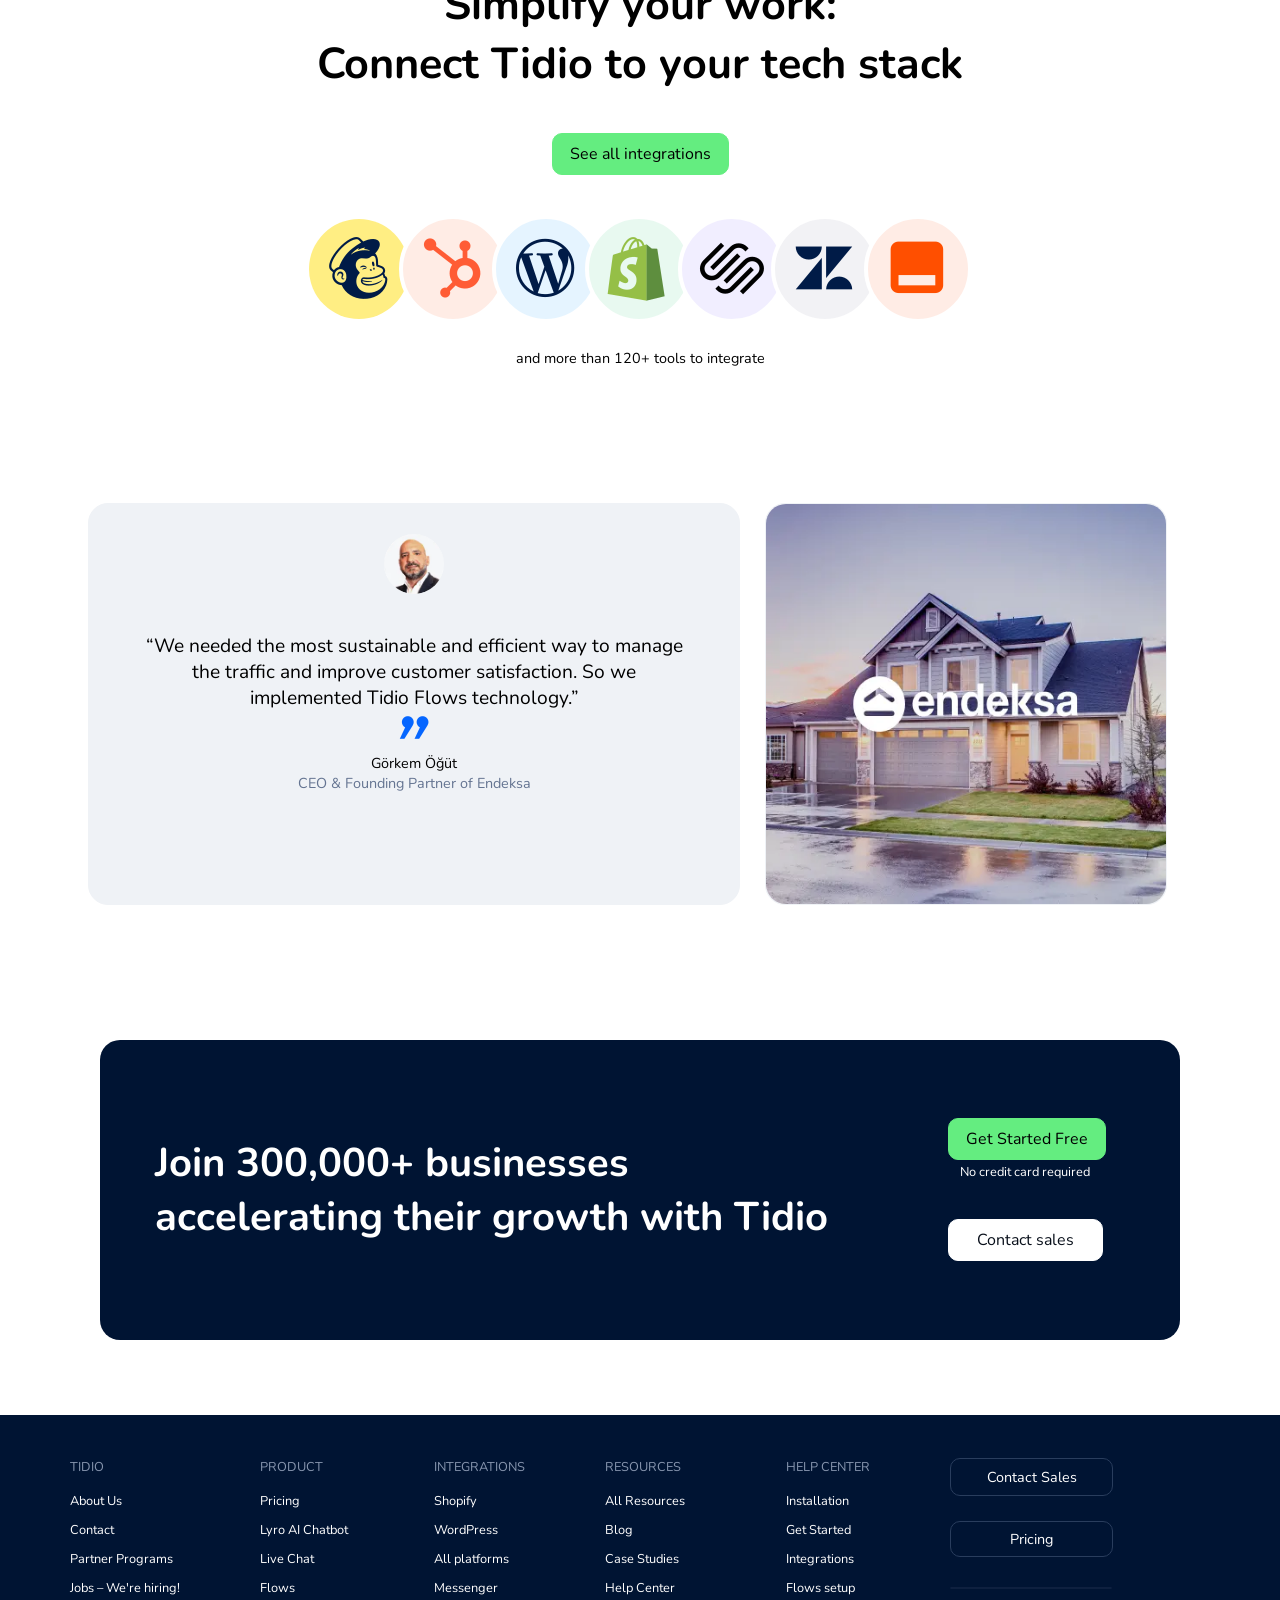
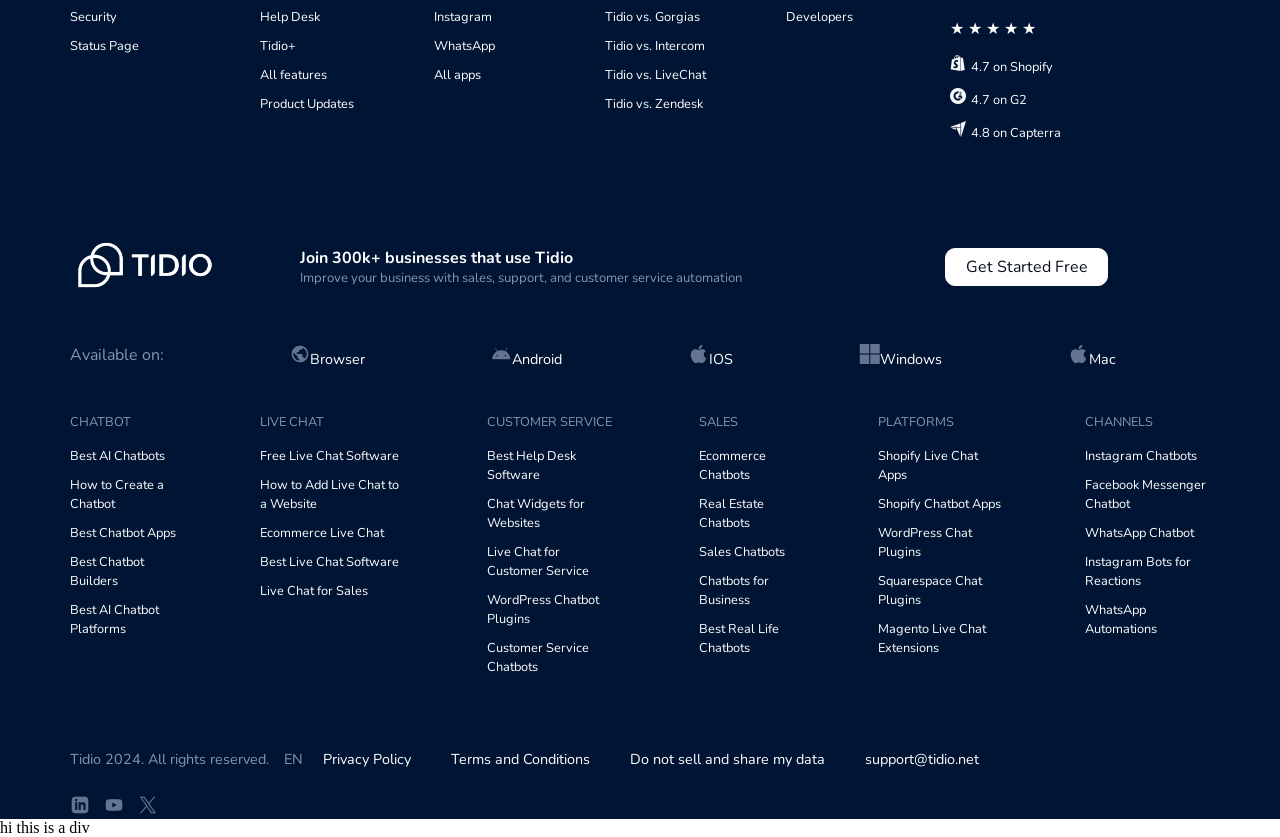
<file: Task 1/index.html>
<!DOCTYPE html>
<html lang="en">

<head>
    <meta charset="UTF-8">
    <meta name="viewport" content="width=device-width, initial-scale=1.0">
    <title>CSS Task_1</title>
    <link rel="stylesheet" href="Css\style.css">
    <link rel="preconnect" href="https://fonts.googleapis.com">
    <link rel="preconnect" href="https://fonts.gstatic.com" crossorigin>
    <link href="https://fonts.googleapis.com/css2?family=Nunito:ital,wght@0,200..1000;1,200..1000&display=swap"
        rel="stylesheet">

</head>

<body>
    <section class="sec">
        <!-- <div class="login">Log in</div> -->
        <nav class="center" id="navbar">
            <div id="logo">
                <img src="Css/logo.png" alt="tidio.com">
            </div>
            <ul>
                <li class="items"><a href="">Product</a></li>
                <li class="items"><a href="">Pricing</a></li>
                <li class="items"><a href="">Resources</a></li>
                <li class="items"><a href="">Partners</a></li>
            </ul>
            <button class="btn1">Get Started Free</button>
            <button class="btn2">Contact Sales</button>
        </nav>
    </section>
    <section class="sec1">
        <p class="rev center">reviews</p>
        <div>
            <h2 class="h-secondary center">Accelerate your growth with AI customer service</h2>
            <p class="h-primary center">
                Answer up to 70% of customer inquiries without human intervention. Convert more
                leads, provide stellar support, and supercharge your revenue using our game-changing AI-driven customer
                service solution.
            </p>
        </div>
        <div class="center but">
            <button class="btn3 center">Get Started Free</button>
            <button class="btn4 center">Contact Sales</button>
            <p class="no">No credit card required</p>
        </div>
        <div class="desktop center">
            <img src="Css/desktop-2.webp" alt=":(" id="desktop-2">
            <div class="client center">
                <p id="buis">Trusted by 300,000+ businesses:</p>
                <div class="logo center">
                    <div id="logo-box1"><img src="Css/logo1.png" alt=""></div>
                    <div id="logo-box2"><img src="Css/logo2.png" alt=""></div>
                    <div id="logo-box1"><img src="Css/logo3.png" alt=""></div>
                    <div id="logo-box1"><img src="Css/logo4.png" alt=""></div>
                </div>
            </div>
        </div>
    </section>
    <section>
        <div class="sec2">
            <div class="item">
                <h5>Lyro AI Chatbot</h5>
                <h2>The AI support agent for growing businesses</h2>
            </div>
            <div class="item2">
                <p>
                    Lyro is a conversational AI that talks to your audience. Solve up to 70% of customer problems - on
                    any live channel, in dozens of languages - without extra hiring. Lyro AI Chatbot answers customers
                    in 6 seconds using only your data and human-like language.
                </p>
                <p>
                    Lyro AI also performs tasks, freeing your support agents to focus on high-value requests. Scale your
                    operations with predictable customer service expenses - starting at $0.5/conversation.
                </p>
                <div class="centere">
                    <button class="btn5">Discover Lyro AI Chatbot</button>
                </div>
            </div>
        </div>
    </section>
    <section>
        <div class="sec3">
            <div id="box1" class="center"><img src="Css/img.png" alt=""></div>
            <div id="box2">
                <div id="par1" class="centere">
                    <div>
                        <h2>70%</h2>
                        <p>Lyro resolution rate</p>
                    </div>
                </div>
                <div id="line" class="center"></div>
                <div id="par2" class="centere">
                    <div>
                        <h2 class="centere">76%</h2>
                        <p>of visitors don't request transfer to a human agent</p>
                    </div>
                </div>
            </div>
            <div id="box3">
                <p>
                    “I’m so much happier because we can trust that the customer service is being taken care of by Lyro.
                    The AI gives customers 24-hour support and helps visitors go through the website. We’ve had a big
                    revenue growth and <b>Tidio is a large part of why we’re growing.</b> It’s a massive part of our
                    customer
                    experience.”
                </p>
                <div class="content2">
                    <div class="circle">
                        <img src="Css/daniel-reid.webp" alt="">
                    </div>
                    <div class="nam">
                        <p1>Daniel Reid</p1>
                        <p2>Co-founder & CEO</p2>
                    </div>
                    <img id="suit" src="Css/suitor-icon.webp" alt="">
                </div>
            </div>
        </div>
    </section>
    <section>
        <div class="sec4">
            <div class="por1">
                <div class="item">
                    <h5>Live chat & helpdesk</h5>
                    <h2>Provide excellent support with live chat and helpdesk tools</h2>
                </div>
                <div class="item2">
                    <p>
                        Talk to visitors in real-time with live chat. Track users across your website, see what pages
                        they’re browsing, and boost sales with personalized discounts.
                    </p>
                    <p>
                        Handle messages from all your communication channels in a single dashboard. Decrease your
                        response
                        times with ticket filtering and prioritization. Keep track of how your agents perform with
                        actionable analytics.
                    </p>
                    <span class="centere">
                        <button class="btn5">Discover Lice Chat</button>
                        <button class="btn6">Discover helpdesk</button>
                    </span>
                </div>
            </div>
            <div class="por2">
                <div id="b1" class="center">
                    <div id="p1" class="centere">
                        <div>
                            <h2 class="centere">59%</h2>
                            <p>Decrease in waiting time</p>
                        </div>
                    </div>
                    <div id="line9" class="center"></div>
                    <div id="p2" class="centere">
                        <div>
                            <h2 class="centere">29%</h2>
                            <p>Decrease in average response times</p>
                        </div>
                    </div>
                </div>
                <div id="b2">
                    <img src="Css/img2.png" alt="">
                </div>
                <div id="b3">
                    <p>
                        “I’m so much happier because we can trust that the customer service is being taken care of by
                        Lyro.
                        The AI gives customers 24-hour support and helps visitors go through the website. We’ve had a
                        big
                        revenue growth and <b>Tidio is a large part of why we’re growing.</b> It’s a massive part of our
                        customer
                        experience.”
                    </p>
                    <div class="cont">
                        <div class="circ">
                            <img src="Css/isabelle-isovic.webp" alt="">
                        </div>
                        <div class="nam2">
                            <p1>Isabelle W. Isovic</p1>
                            <p2>Inbound Marketing
                                <br>Specialist
                            </p2>
                        </div>
                        <img id="sut" src="Css/wolf.png" alt="">
                    </div>
                </div>
            </div>
        </div>
    </section>
    <section>
        <div class="sec5">
            <div class="item">
                <h5>Automation</h5>
                <h2>Win more loyal customers with sales and support automation</h2>
            </div>
            <div class="item2">
                <p>
                    Proactively engage visitors and move leads through your funnels with automation. Use plug-and-play
                    Flows to handle missed conversations, offer discounts, recover abandoned carts, recommend products,
                    and more.
                </p>
                <p>
                    Choose from 40+ Flows templates available, or create custom automation sales or support Flows with
                    drag and drop simplicity - no coding skills required.
                </p>
                <span class="centere">
                    <button class="btn5">Discover Flows</button>
                </span>
            </div>
        </div>
    </section>

    <section>
        <div class="sec6">
            <div id="bo1" class="center">
                <img src="Css/img3.png" alt="">
            </div>
            <div id="bo2">
                <div id="par1">
                    <h2 class="centere">88%</h2>
                    <p class="centere">Flows helpfulness rate</p>
                </div>
                <div id="line" class="center"></div>
                <div id="par2">
                    <h2 class="centere">27%</h2>
                    <p class="centere">Increase in conversion rates</p>
                </div>
            </div>
            <div id="bo3">
                <p>
                    “My main goal was to find an easy-to-teach app that covered all the tasks needed for our customer
                    service. Tidio, from the beginning, was the perfect one. Right now, <b>more than a third of our
                        ecommerce revenue</b>is made thanks to Tidio.”
                </p>
                <div class="content3">
                    <div class="circle2">
                        <img src="Css/gabriele-scarcella.webp" alt="">
                    </div>
                    <div class="naam">
                        <p1>Gabriele Scarcella</p1>
                        <p2>Ecommerce Manager</p2>
                    </div>
                    <img id="proc" src="Css/logo3.png" alt="">
                </div>
            </div>
        </div>
    </section>

    <section>
        <div class="sec7">
            <div class="head">
                <h1>Simplify your work:</h1>
                <h1>Connect Tidio to your tech stack</h1>
            </div>
            <button class="btn7">See all integrations</button>
            <div class="pic">
                <div class="circle7"><img src="Css/mailchimp.png" alt=""></div>
                <div class="circle8"><img src="Css/hubspot.png" alt=""></div>
                <div class="circle9"><img src="Css/wordpress.png" alt=""></div>
                <div class="circle10"><img src="Css/shopify.png" alt=""></div>
                <div class="circle11"><img src="Css/squarespace.png" alt=""></div>
                <div class="circle12"><img src="Css/zendesk.png" alt=""></div>
                <div class="circle13"><img src="Css/zapier.png" alt=""></div>
            </div>
            <p>and more than 120+ tools to integrate</p>
        </div>
    </section>

    <section>
        <div class="sec8">
            <div class="Box1">
                <div class="pics center">
                    <img src="Css/gorkem-ogut.webp" alt="">
                </div>
                <div class="text center">
                    <p>“We needed the most sustainable and efficient way to manage the traffic and improve customer
                        satisfaction. So we implemented Tidio Flows technology.”
                    </p>
                </div>
                <div id="Q">
                    <div class="qoute center">
                        <img src="Css/quote.png" alt="">
                    </div>
                    <div class="qname center">
                        <p>Görkem Öğüt</p>
                        <p2>CEO & Founding Partner of Endeksa</p2>
                    </div>
                </div>
            </div>
            <div class="Box2">
                <img src="Css/endeksa.webp" alt="">
            </div>
        </div>
    </section>

    <section>
        <div class="sec9">
            <div class="Box3">
                <div class="con">
                    <h2>Join 300,000+ businesses <br> accelerating their growth with Tidio</h2>
                    <div class="btns">
                        <span>
                            <button class="btn8">Get Started Free</button>
                            <p>No credit card required</p>
                        </span>
                        <button class="btn9">Contact sales</button>
                    </div>
                </div>
            </div>
        </div>
    </section>

    <footer class="sec10">
        <section>
            <div class="data">
                <div class="column">
                    <ul>
                        <p>TIDIO</p>
                        <li> <a href="">About Us</a></li>
                        <li> <a href="">Contact</a></li>
                        <li> <a href="">Partner Programs</a></li>
                        <li> <a href="">Jobs – We're hiring! </a></li>
                        <li> <a href="">Security</a></li>
                        <li> <a href="">Status Page</a></li>
                    </ul>
                </div>
                <div class="column">
                    <ul>
                        <p>PRODUCT</p>
                        <li> <a href="">Pricing</a> </li>
                        <li> <a href="">Lyro AI Chatbot</a> </li>
                        <li> <a href="">Live Chat</a> </li>
                        <li> <a href="">Flows</a> </li>
                        <li> <a href="">Help Desk</a> </li>
                        <li> <a href="">Tidio+</a> </li>
                        <li> <a href="">All features</a> </li>
                        <li> <a href="">Product Updates</a> </li>
                    </ul>
                </div>
                <div class="column">
                    <ul>
                        <p>INTEGRATIONS</p>
                        <li> <a href="">Shopify</a> </li>
                        <li> <a href="">WordPress</a> </li>
                        <li> <a href="">All platforms</a> </li>
                        <li> <a href="">Messenger</a> </li>
                        <li> <a href="">Instagram</a> </li>
                        <li> <a href="">WhatsApp</a> </li>
                        <li> <a href="">All apps</a> </li>
                    </ul>
                </div>
                <div class="column">
                    <ul>
                        <p>RESOURCES</p>
                        <li> <a href="">All Resources</a> </li>
                        <li> <a href="">Blog</a> </li>
                        <li> <a href="">Case Studies</a> </li>
                        <li> <a href="">Help Center</a> </li>
                        <li> <a href="">Tidio vs. Gorgias</a> </li>
                        <li> <a href="">Tidio vs. Intercom</a> </li>
                        <li> <a href="">Tidio vs. LiveChat</a> </li>
                        <li> <a href="">Tidio vs. Zendesk</a> </li>
                    </ul>
                </div>
                <div class="column">
                    <ul>
                        <p>HELP CENTER</p>
                        <li> <a href="">Installation</a> </li>
                        <li> <a href="">Get Started</a> </li>
                        <li> <a href="">Integrations</a> </li>
                        <li> <a href="">Flows setup</a> </li>
                        <li> <a href="">Developers</a> </li>
                    </ul>
                </div>
                <div class="column">
                    <button class="btn10">Contact Sales</button>
                    <button class="btn11">Pricing</button>
                    <div class="line4"></div>
                    <div class="stars">
                        <span>★</span>
                        <span>★</span>
                        <span>★</span>
                        <span>★</span>
                        <span>★</span>
                    </div>
                    <ul class="rate">
                        <li> <img src="Css/shopify_gray.png" alt=""><a href="">4.7 on Shopify</a> </li>
                        <li> <img src="Css/G2_gray.png" alt=""><a href="">4.7 on G2</a> </li>
                        <li> <img src="Css/capterra_gray.png" alt=""><a href="">4.8 on Capterra</a> </li>
                    </ul>
                </div>
            </div>
            <!-- <div class="line5"></div> -->
        </section>

        <section>
            <div class="centere">
                <div class="data2">
                    <div class="HEAD">
                        <div><img src="Css/logo.png" alt=""></div>
                        <div class="txt">
                            <h3>Join 300k+ businesses that use Tidio</h3>
                            <p>Improve your business with sales, support, and customer service automation</p>
                        </div>
                        <div>
                            <button class="btn12">Get Started Free</button>
                        </div>
                    </div>
                    <div class="BOTTOM">
                        <p>Available on:</p>
                        <ul>
                            <li><img src="Css/browser.png" alt=""><a href="">Browser</a></li>
                            <li><img src="Css/android.png" alt=""><a href="">Android</a></li>
                            <li><img src="Css/mac.png" alt=""><a href="">IOS</a></li>
                            <li><img src="Css/windows.png" alt=""><a href="">Windows</a></li>
                            <li><img src="Css/mac (1).png" alt=""><a href="">Mac</a></li>
                        </ul>
                    </div>
                </div>
            </div>

            <!-- <div class="line6 container"></div> -->
        </section>
        <section class="grid">
            <section>
                <div class="data">
                    <div class="column">
                        <ul>
                            <p>CHATBOT</p>
                            <li> <a href="">Best AI Chatbots</a></li>
                            <li> <a href="">How to Create a Chatbot</a></li>
                            <li> <a href="">Best Chatbot Apps</a></li>
                            <li> <a href="">Best Chatbot Builders </a></li>
                            <li> <a href="">Best AI Chatbot Platforms</a></li>
                        </ul>
                    </div>
                    <div class="column">
                        <ul>
                            <p>LIVE CHAT</p>
                            <li> <a href="">Free Live Chat Software</a> </li>
                            <li> <a href="">How to Add Live Chat to a Website</a> </li>
                            <li> <a href="">Ecommerce Live Chat</a> </li>
                            <li> <a href="">Best Live Chat Software</a> </li>
                            <li> <a href="">Live Chat for Sales</a> </li>
                        </ul>
                    </div>
                    <div class="column">
                        <ul>
                            <p>CUSTOMER SERVICE</p>
                            <li> <a href="">Best Help Desk Software</a> </li>
                            <li> <a href="">Chat Widgets for Websites</a> </li>
                            <li> <a href="">Live Chat for Customer Service</a> </li>
                            <li> <a href="">WordPress Chatbot Plugins</a> </li>
                            <li> <a href="">Customer Service Chatbots</a> </li>
                        </ul>
                    </div>
                    <div class="column">
                        <ul>
                            <p>SALES</p>
                            <li> <a href="">Ecommerce Chatbots</a> </li>
                            <li> <a href="">Real Estate Chatbots</a> </li>
                            <li> <a href="">Sales Chatbots</a> </li>
                            <li> <a href="">Chatbots for Business</a> </li>
                            <li> <a href="">Best Real Life Chatbots</a> </li>
                        </ul>
                    </div>
                    <div class="column">
                        <ul>
                            <p>PLATFORMS</p>
                            <li> <a href="">Shopify Live Chat Apps</a> </li>
                            <li> <a href="">Shopify Chatbot Apps</a> </li>
                            <li> <a href="">WordPress Chat Plugins</a> </li>
                            <li> <a href="">Squarespace Chat Plugins</a> </li>
                            <li> <a href="">Magento Live Chat Extensions</a> </li>
                        </ul>
                    </div>
                    <div class="column">
                        <ul>
                            <p>CHANNELS</p>
                            <li> <a href="">Instagram Chatbots</a> </li>
                            <li> <a href="">Facebook Messenger Chatbot</a> </li>
                            <li> <a href="">WhatsApp Chatbot</a> </li>
                            <li> <a href="">Instagram Bots for Reactions</a> </li>
                            <li> <a href="">WhatsApp Automations</a> </li>
                        </ul>
                    </div>
                </div>
                <!-- <div class="line7 container"></div> -->
            </section>

            <section>
                <div class="data4">
                    <div class="Head">
                        <p>Tidio 2024. All rights reserved.</p>
                        <p7 class="lang">EN</p7>
                        <li><a href="">Privacy Policy</a></li>
                        <li><a href="">Terms and Conditions</a></li>
                        <li><a href="">Do not sell and share my data</a></li>
                        <li><a href="">support@tidio.net</a></li>
                    </div>
                    <div class="logos">
                        <img src="Css/linkedin.png" alt="">
                        <img src="Css/youtube.png" alt="">
                        <img src="Css/twitter.png" alt="">
                    </div>
                </div>
            </section>
        </section>
    </footer>

    <div class="tidio"></div>
    <div>hi this is a div</div>
</body>

</html>
</file>
